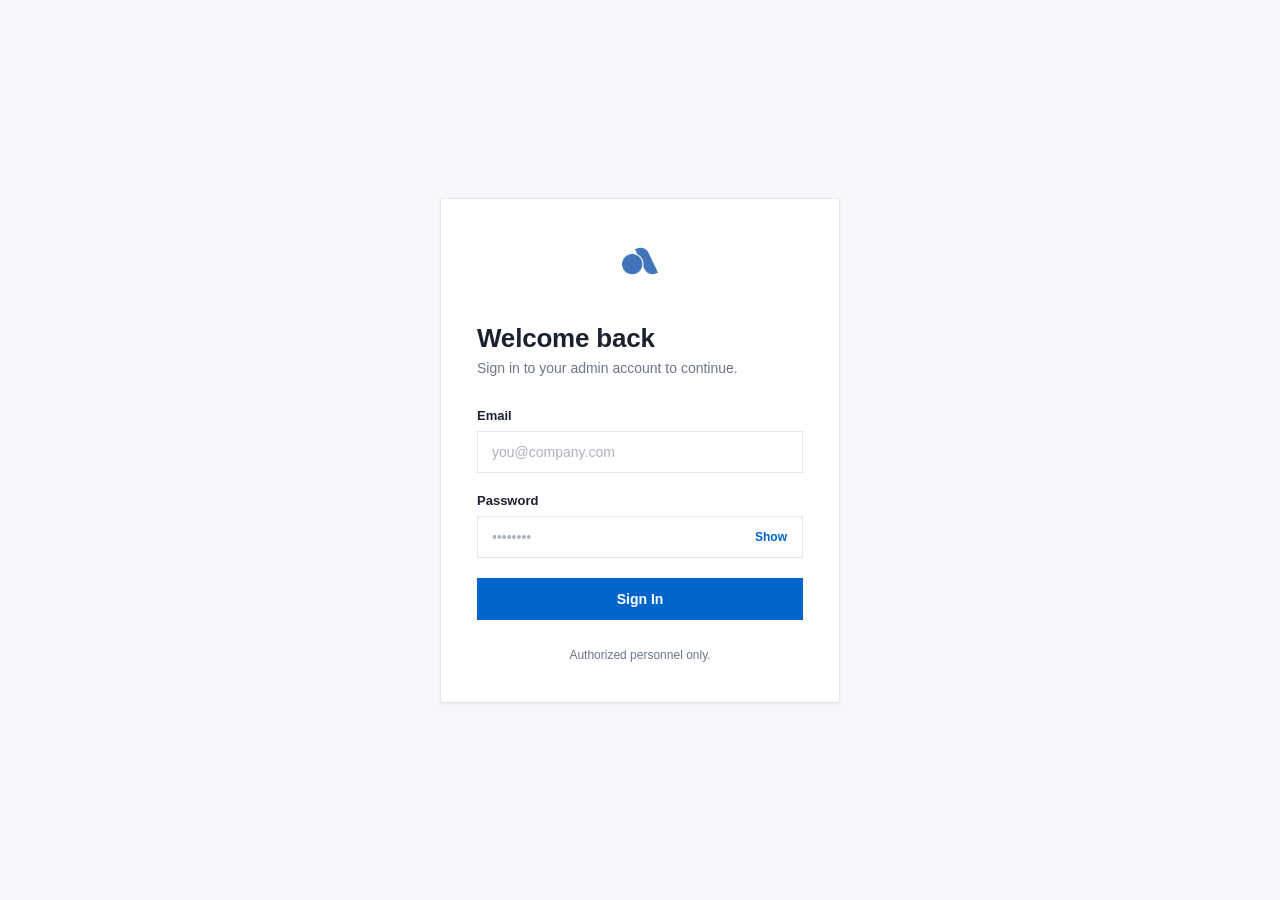
<file: index.html>
<!DOCTYPE html>
<html lang="en">
<head>
    <meta charset="UTF-8">
    <meta name="viewport" content="width=device-width, initial-scale=1.0">
    <title>Admin Login</title>
    <link rel="icon" type="image/png" href="js/assets/logo.png">
    <script src="js/core/theme.js"></script>
    <!-- takeLogoutReason() lives here; login.js reads it to explain a bounce. -->
    <script src="api.js"></script>
    <link rel="stylesheet" href="login.css">
</head>
<body>
    <div class="auth-shell">
        <div class="auth-card">
            <div class="auth-logo">
                <img src="js/assets/logo.png" alt="Company logo" onerror="this.style.display='none'; this.nextElementSibling.style.display='inline';">
                <span class="auth-logo-fallback" style="display:none;">Admin</span>
            </div>

            <h1 class="auth-heading">Welcome back</h1>
            <p class="auth-subheading">Sign in to your admin account to continue.</p>

            <form id="loginForm">
                <div class="form-group">
                    <label for="email">Email</label>
                    <input type="email" id="email" name="email" placeholder="you@company.com" required autocomplete="email">
                </div>
                <div class="form-group">
                    <label for="password">Password</label>
                    <div class="password-input-wrapper">
                        <input type="password" id="password" name="password" placeholder="••••••••" required autocomplete="current-password">
                        <button type="button" class="password-toggle" id="passwordToggle" title="Show password" aria-label="Show password">
                            Show
                        </button>
                    </div>
                </div>
                <div id="errorMessage" class="error-message"></div>
                <button type="submit" class="login-button">Sign In</button>
            </form>

            <p class="auth-footnote">Authorized personnel only.</p>
        </div>
    </div>

    <!-- Two-step verification. Hidden until a password login succeeds. -->
    <div class="otp-overlay" id="otpOverlay" role="dialog" aria-modal="true" aria-labelledby="otpHeading" hidden>
        <div class="otp-modal" role="document">
            <button type="button" class="otp-close" id="otpClose" aria-label="Cancel sign-in">&times;</button>

            <div class="otp-icon" aria-hidden="true">
                <svg width="26" height="26" viewBox="0 0 24 24" fill="none" stroke="currentColor" stroke-width="1.8" stroke-linecap="round" stroke-linejoin="round">
                    <rect x="4" y="10" width="16" height="10" rx="1"></rect>
                    <path d="M8 10V7a4 4 0 0 1 8 0v3"></path>
                </svg>
            </div>

            <h2 class="otp-heading" id="otpHeading">Verify it&rsquo;s you</h2>
            <p class="otp-subheading">
                We sent a 6-digit code to <span class="otp-destination" id="otpDestination">your phone and email</span>.
                It expires in <span id="otpExpiry">5 minutes</span>.
            </p>

            <form id="otpForm" novalidate>
                <div class="otp-inputs" id="otpInputs">
                    <input type="text" inputmode="numeric" autocomplete="one-time-code" maxlength="1" aria-label="Digit 1">
                    <input type="text" inputmode="numeric" maxlength="1" aria-label="Digit 2">
                    <input type="text" inputmode="numeric" maxlength="1" aria-label="Digit 3">
                    <input type="text" inputmode="numeric" maxlength="1" aria-label="Digit 4">
                    <input type="text" inputmode="numeric" maxlength="1" aria-label="Digit 5">
                    <input type="text" inputmode="numeric" maxlength="1" aria-label="Digit 6">
                </div>

                <div id="otpError" class="error-message" role="alert"></div>

                <button type="submit" class="login-button" id="otpVerifyButton">Verify &amp; continue</button>
            </form>

            <p class="otp-resend">
                Didn&rsquo;t get a code?
                <button type="button" class="otp-resend-button" id="otpResend" disabled>Resend in 30s</button>
            </p>
        </div>
    </div>

    <script src="login.js"></script>
</body>
</html>
</file>
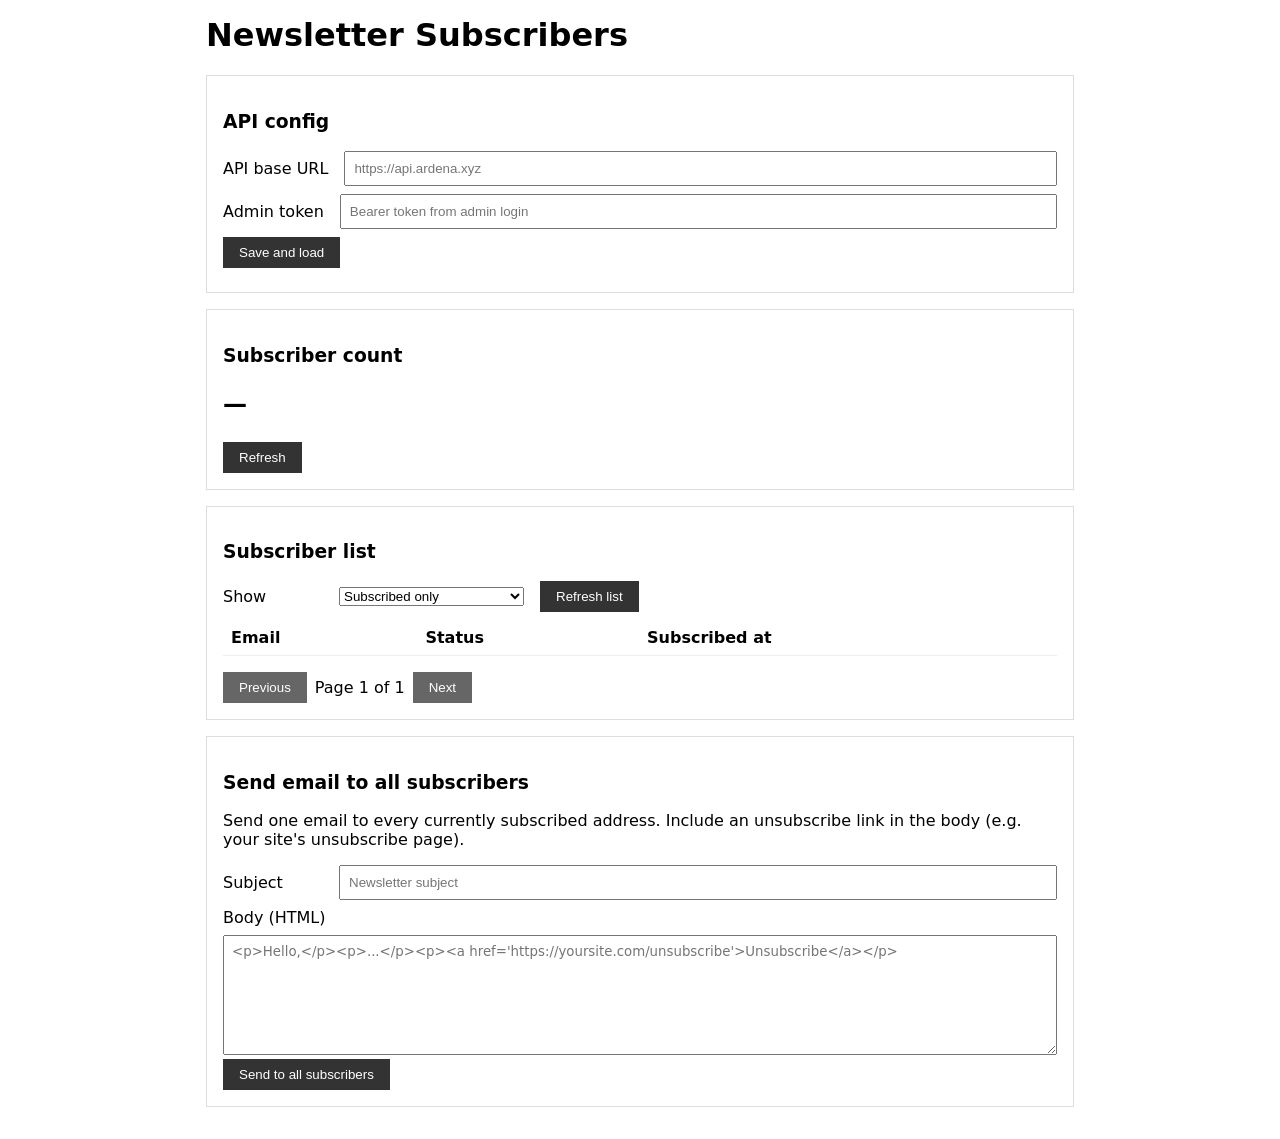
<file: subscribers.html>
<!DOCTYPE html>
<html lang="en">
<head>
  <meta charset="UTF-8">
  <meta name="viewport" content="width=device-width, initial-scale=1.0">
  <title>Subscribers – Admin</title>
  <link rel="icon" type="image/png" href="js/assets/logo.png">
  <style>
    * { box-sizing: border-box; }
    body { font-family: system-ui, sans-serif; max-width: 900px; margin: 0 auto; padding: 1rem; }
    h1 { margin-top: 0; }
    .card { border: 1px solid #ddd; border-radius: 0; padding: 1rem; margin-bottom: 1rem; }
    .row { display: flex; gap: 1rem; align-items: center; flex-wrap: wrap; margin-bottom: 0.5rem; }
    label { min-width: 100px; }
    input[type="url"], input[type="text"], input[type="password"] { flex: 1; min-width: 200px; padding: 0.5rem; }
    textarea { width: 100%; min-height: 120px; padding: 0.5rem; font-family: inherit; }
    button { padding: 0.5rem 1rem; cursor: pointer; background: #333; color: #fff; border: none; border-radius: 0; }
    button:disabled { opacity: 0.6; cursor: not-allowed; }
    button.secondary { background: #666; }
    .count { font-size: 1.5rem; font-weight: 600; }
    table { width: 100%; border-collapse: collapse; }
    th, td { text-align: left; padding: 0.5rem; border-bottom: 1px solid #eee; }
    .msg { padding: 0.5rem; border-radius: 0; margin-top: 0.5rem; }
    .msg.err { background: #fee; color: #c00; }
    .msg.ok { background: #efe; color: #060; }
    .pagination { margin-top: 1rem; display: flex; gap: 0.5rem; align-items: center; }
  </style>
</head>
<body>
  <h1>Newsletter Subscribers</h1>

  <div class="card">
    <h3>API config</h3>
    <div class="row">
      <label>API base URL</label>
      <input type="url" id="apiBase" placeholder="https://api.ardena.xyz" />
    </div>
    <div class="row">
      <label>Admin token</label>
      <input type="password" id="adminToken" placeholder="Bearer token from admin login" />
    </div>
    <div class="row">
      <button type="button" id="saveConfig">Save and load</button>
    </div>
  </div>

  <div class="card">
    <h3>Subscriber count</h3>
    <p class="count" id="subscriberCount">—</p>
    <button type="button" id="refreshCount">Refresh</button>
  </div>

  <div class="card">
    <h3>Subscriber list</h3>
    <div class="row">
      <label>Show</label>
      <select id="subscribedOnly">
        <option value="true">Subscribed only</option>
        <option value="false">All (including unsubscribed)</option>
      </select>
      <button type="button" id="refreshList">Refresh list</button>
    </div>
    <table>
      <thead>
        <tr><th>Email</th><th>Status</th><th>Subscribed at</th></tr>
      </thead>
      <tbody id="subscriberTable"></tbody>
    </table>
    <div class="pagination">
      <button type="button" id="prevPage" class="secondary">Previous</button>
      <span id="pageInfo">Page 1 of 1</span>
      <button type="button" id="nextPage" class="secondary">Next</button>
    </div>
  </div>

  <div class="card">
    <h3>Send email to all subscribers</h3>
    <p>Send one email to every currently subscribed address. Include an unsubscribe link in the body (e.g. your site's unsubscribe page).</p>
    <div class="row">
      <label>Subject</label>
      <input type="text" id="emailSubject" placeholder="Newsletter subject" />
    </div>
    <div class="row">
      <label>Body (HTML)</label>
    </div>
    <textarea id="emailBody" placeholder="<p>Hello,</p><p>...</p><p><a href='https://yoursite.com/unsubscribe'>Unsubscribe</a></p>"></textarea>
    <button type="button" id="sendNewsletter">Send to all subscribers</button>
    <div id="sendResult"></div>
  </div>

  <script>
    const STORAGE_API = 'subscribers_admin_apiBase';
    const STORAGE_TOKEN = 'subscribers_admin_token';

    function getApiBase() { return (document.getElementById('apiBase').value || localStorage.getItem(STORAGE_API) || '').replace(/\/$/, ''); }
    function getToken() { return document.getElementById('adminToken').value || localStorage.getItem(STORAGE_TOKEN) || ''; }

    function api(path, options = {}) {
      const base = getApiBase();
      if (!base) return Promise.reject(new Error('Set API base URL'));
      const url = base + path;
      const headers = { 'Content-Type': 'application/json', ...options.headers };
      if (getToken()) headers['Authorization'] = 'Bearer ' + getToken().replace(/^Bearer\s+/i, '');
      return fetch(url, { ...options, headers }).then(r => r.json().catch(() => ({})));
    }

    document.getElementById('saveConfig').onclick = () => {
      localStorage.setItem(STORAGE_API, getApiBase());
      if (getToken()) localStorage.setItem(STORAGE_TOKEN, getToken());
      loadCount();
      loadList(1);
    };

    let currentPage = 1;
    const limit = 20;

    function loadCount() {
      const q = '?subscribed_only=true';
      api('/admin/subscribers/count' + q).then(d => {
        document.getElementById('subscriberCount').textContent = d.count != null ? d.count : '—';
      }).catch(() => { document.getElementById('subscriberCount').textContent = '—'; });
    }

    function loadList(page) {
      currentPage = page;
      const sub = document.getElementById('subscribedOnly').value;
      api('/admin/subscribers?page=' + page + '&limit=' + limit + '&subscribed_only=' + sub).then(d => {
        const tbody = document.getElementById('subscriberTable');
        tbody.innerHTML = (d.subscribers || []).map(s =>
          '<tr><td>' + s.email + '</td><td>' + (s.is_subscribed ? 'Subscribed' : 'Unsubscribed') + '</td><td>' + (s.created_at ? new Date(s.created_at).toLocaleString() : '') + '</td></tr>'
        ).join('');
        const total = d.total || 0;
        const totalPages = d.total_pages || 1;
        document.getElementById('pageInfo').textContent = 'Page ' + page + ' of ' + totalPages + ' (' + total + ' total)';
        document.getElementById('prevPage').disabled = page <= 1;
        document.getElementById('nextPage').disabled = page >= totalPages;
      }).catch(() => {
        document.getElementById('subscriberTable').innerHTML = '<tr><td colspan="3">Failed to load. Set API URL and token, then Save and load.</td></tr>';
      });
    }

    document.getElementById('refreshCount').onclick = () => loadCount();
    document.getElementById('refreshList').onclick = () => loadList(currentPage);
    document.getElementById('subscribedOnly').onchange = () => loadList(1);
    document.getElementById('prevPage').onclick = () => loadList(currentPage - 1);
    document.getElementById('nextPage').onclick = () => loadList(currentPage + 1);

    document.getElementById('sendNewsletter').onclick = () => {
      const subject = document.getElementById('emailSubject').value.trim();
      const body = document.getElementById('emailBody').value.trim();
      const resultEl = document.getElementById('sendResult');
      if (!subject || !body) {
        resultEl.className = 'msg err';
        resultEl.textContent = 'Please fill subject and body.';
        return;
      }
      resultEl.textContent = 'Sending…';
      resultEl.className = 'msg';
      document.getElementById('sendNewsletter').disabled = true;
      api('/admin/subscribers/send', {
        method: 'POST',
        body: JSON.stringify({ subject, body_html: body })
      }).then(d => {
        resultEl.className = 'msg ok';
        resultEl.textContent = d.message || ('Sent: ' + d.sent + ', Failed: ' + d.failed);
        document.getElementById('sendNewsletter').disabled = false;
      }).catch(e => {
        resultEl.className = 'msg err';
        resultEl.textContent = e.message || 'Failed to send';
        document.getElementById('sendNewsletter').disabled = false;
      });
    };

    if (localStorage.getItem(STORAGE_API)) {
      document.getElementById('apiBase').value = localStorage.getItem(STORAGE_API);
      document.getElementById('adminToken').value = localStorage.getItem(STORAGE_TOKEN) || '';
      loadCount();
      loadList(1);
    }
  </script>
</body>
</html>
</file>
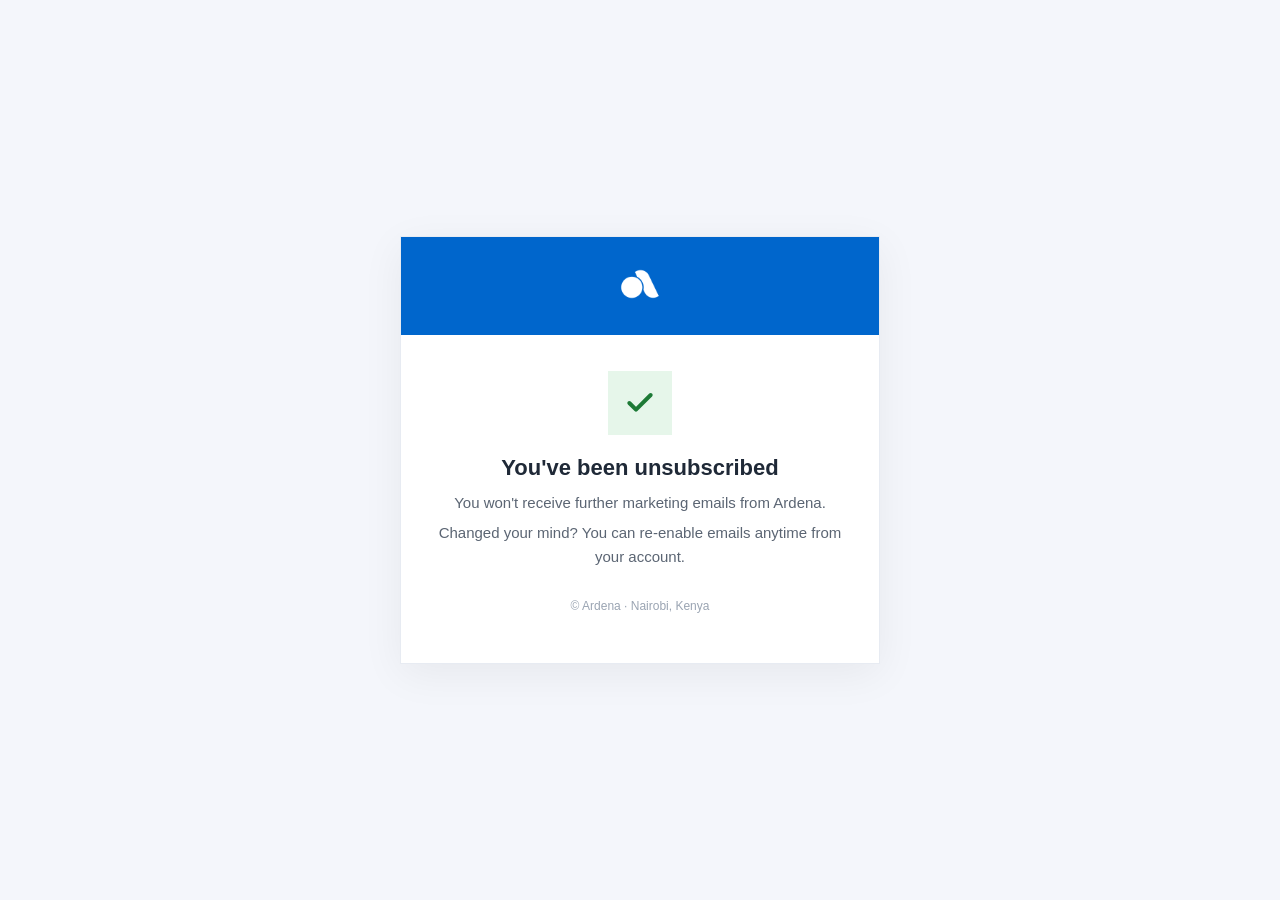
<file: unsubscribe.html>
<!DOCTYPE html>
<html lang="en">
<head>
    <meta charset="UTF-8">
    <meta name="viewport" content="width=device-width, initial-scale=1.0">
    <title>Unsubscribed · Ardena</title>
    <link rel="icon" type="image/png" href="js/assets/logo.png">
    <style>
        * { box-sizing: border-box; }
        body {
            margin: 0;
            min-height: 100vh;
            display: flex;
            align-items: center;
            justify-content: center;
            padding: 24px;
            background: #f4f6fb;
            font-family: -apple-system, BlinkMacSystemFont, 'Segoe UI', Roboto, Helvetica, Arial, sans-serif;
            color: #1f2937;
        }
        .card {
            width: 100%;
            max-width: 480px;
            background: #fff;
            border: 1px solid #e7ebf2;
            border-radius: 0;
            overflow: hidden;
            box-shadow: 0 10px 40px rgba(0, 0, 0, 0.06);
        }
        .card-header {
            background: #0066cc;
            text-align: center;
            padding: 24px 28px;
        }
        .card-header img {
            height: 46px;
            filter: brightness(0) invert(1); /* render the colored logo white */
        }
        .card-body {
            padding: 36px 32px 40px;
            text-align: center;
        }
        .check {
            width: 64px;
            height: 64px;
            margin: 0 auto 20px;
            border-radius: 0;
            background: #e6f6ea;
            display: flex;
            align-items: center;
            justify-content: center;
        }
        .check svg { width: 32px; height: 32px; color: #1d7a36; }
        h1 { margin: 0 0 10px; font-size: 22px; font-weight: 600; }
        p { margin: 0 0 6px; font-size: 15px; line-height: 1.6; color: #5b6573; }
        .foot { margin-top: 28px; font-size: 12px; color: #9aa4b2; }
    </style>
</head>
<body>
    <div class="card">
        <div class="card-header">
            <img src="js/assets/logo.png" alt="Ardena">
        </div>
        <div class="card-body">
            <div class="check" aria-hidden="true">
                <svg viewBox="0 0 24 24" fill="none" stroke="currentColor" stroke-width="3" stroke-linecap="round" stroke-linejoin="round"><polyline points="20 6 9 17 4 12"></polyline></svg>
            </div>
            <h1>You've been unsubscribed</h1>
            <p>You won't receive further marketing emails from Ardena.</p>
            <p>Changed your mind? You can re-enable emails anytime from your account.</p>
            <p class="foot">&copy; Ardena · Nairobi, Kenya</p>
        </div>
    </div>
</body>
</html>
</file>
<file: login.css>
/* login.css — corporate centred sign-in.
   Linked ONLY by index.html so it never affects the dashboard (which shares
   styles.css). Single card centred in the viewport, square corners throughout. */

:root {
    color-scheme: light;
    --auth-accent: #0066cc;
    --auth-accent-hover: #0052a3;
    --auth-ink: #1a2230;
    --auth-muted: #6b7787;
    --auth-border: #e2e6ec;
    --auth-bg: #f5f7fa;
    --auth-surface: #ffffff;
    --auth-field: #ffffff;
    --auth-placeholder: #aab3c0;
    --auth-danger: #d32f2f;
    --auth-disabled: #9bb8d8;
    --auth-ring: rgba(0, 102, 204, 0.12);
    --auth-shadow: 0 1px 3px rgba(26, 34, 48, 0.06);
    --auth-modal-shadow: 0 12px 32px rgba(26, 34, 48, 0.18);
    --auth-scrim: rgba(26, 34, 48, 0.55);
    --auth-otp-filled-border: #b9cde4;
    --auth-otp-filled-bg: #f8fbff;
}

/* Dark theme — same warm neutral greys as the dashboard.
   <html data-theme> is stamped by js/core/theme.js before this file paints. */
[data-theme="dark"] {
    color-scheme: dark;
    --auth-accent: #4d9fff;
    --auth-accent-hover: #6cb0ff;
    --auth-ink: #edece8;
    --auth-muted: #a5a49e;
    --auth-border: #2e2e2c;
    --auth-bg: #171716;
    --auth-surface: #1e1e1d;
    --auth-field: #232322;
    --auth-placeholder: #78776f;
    --auth-danger: #f87171;
    --auth-disabled: #33332f;
    --auth-ring: rgba(77, 159, 255, 0.22);
    --auth-shadow: 0 1px 3px rgba(0, 0, 0, 0.45);
    --auth-modal-shadow: 0 20px 48px rgba(0, 0, 0, 0.65);
    --auth-scrim: rgba(0, 0, 0, 0.68);
    --auth-otp-filled-border: #474743;
    --auth-otp-filled-bg: #272725;
}

* {
    margin: 0;
    padding: 0;
    box-sizing: border-box;
}

body {
    font-family: -apple-system, BlinkMacSystemFont, 'Segoe UI', Roboto, 'Helvetica Neue', Arial, sans-serif;
    background-color: var(--auth-bg);
    color: var(--auth-ink);
    min-height: 100vh;
    -webkit-font-smoothing: antialiased;
}

.auth-shell {
    display: flex;
    align-items: center;
    justify-content: center;
    min-height: 100vh;
    padding: 40px 20px;
}

.auth-card {
    width: 100%;
    max-width: 400px;
    padding: 40px 36px;
    background: var(--auth-surface);
    border: 1px solid var(--auth-border);
    border-radius: 0;
    box-shadow: var(--auth-shadow);
}

.auth-logo {
    display: flex;
    align-items: center;
    justify-content: center;
    gap: 12px;
    margin-bottom: 40px;
}

.auth-logo img {
    height: 44px;
    width: auto;
    display: block;
}

.auth-logo .auth-logo-fallback {
    font-size: 20px;
    font-weight: 700;
    letter-spacing: 0.2px;
    color: var(--auth-ink);
}

.auth-heading {
    font-size: 26px;
    font-weight: 600;
    letter-spacing: -0.2px;
    margin-bottom: 6px;
    color: var(--auth-ink);
}

.auth-subheading {
    font-size: 14px;
    color: var(--auth-muted);
    margin-bottom: 32px;
}

.form-group {
    margin-bottom: 20px;
}

label {
    display: block;
    margin-bottom: 8px;
    font-size: 13px;
    font-weight: 600;
    color: var(--auth-ink);
}

input[type="email"],
input[type="password"],
input[type="text"] {
    width: 100%;
    padding: 12px 14px;
    font-size: 14px;
    color: var(--auth-ink);
    background: var(--auth-field);
    border: 1px solid var(--auth-border);
    border-radius: 0;
    transition: border-color 0.15s, box-shadow 0.15s;
}

input[type="email"]:focus,
input[type="password"]:focus,
input[type="text"]:focus {
    outline: none;
    border-color: var(--auth-accent);
    box-shadow: 0 0 0 3px var(--auth-ring);
}

input::placeholder {
    color: var(--auth-placeholder);
}

.password-input-wrapper {
    position: relative;
    display: flex;
    align-items: center;
}

.password-input-wrapper input {
    flex: 1;
    padding-right: 64px;
}

.password-toggle {
    position: absolute;
    right: 6px;
    padding: 6px 10px;
    font-size: 12px;
    font-weight: 600;
    color: var(--auth-accent);
    background: none;
    border: none;
    cursor: pointer;
    border-radius: 0;
    white-space: nowrap;
}

.password-toggle:hover {
    color: var(--auth-accent-hover);
    background-color: var(--auth-ring);
}

.error-message {
    color: var(--auth-danger);
    font-size: 13px;
    margin-bottom: 14px;
    min-height: 18px;
    display: none;
}

.error-message.show {
    display: block;
}

.login-button {
    width: 100%;
    padding: 13px;
    font-size: 14px;
    font-weight: 600;
    color: white;
    background-color: var(--auth-accent);
    border: none;
    border-radius: 0;
    cursor: pointer;
    transition: background-color 0.15s, transform 0.05s;
}

.login-button:hover {
    background-color: var(--auth-accent-hover);
}

.login-button:active {
    transform: translateY(1px);
}

.login-button:disabled {
    background-color: var(--auth-disabled);
    cursor: not-allowed;
}

.auth-footnote {
    margin-top: 28px;
    font-size: 12px;
    color: var(--auth-muted);
    text-align: center;
}

/* ---------- Responsive ---------- */
@media (max-width: 420px) {
    .auth-shell {
        padding: 24px 16px;
    }

    .auth-card {
        padding: 32px 24px;
    }

    .auth-heading {
        font-size: 22px;
    }
}

/* ---------- Two-step verification modal ----------
   Overlays the sign-in card once the password check passes. Keeps the same
   square, corporate language as the card; only the OTP digit boxes and the
   lock badge round off, so the step reads as a distinct moment. */

.otp-overlay {
    position: fixed;
    inset: 0;
    z-index: 100;
    display: flex;
    align-items: center;
    justify-content: center;
    padding: 24px 16px;
    background: var(--auth-scrim);
    animation: otp-fade 0.16s ease-out;
}

.otp-overlay[hidden] {
    display: none;
}

.otp-modal {
    position: relative;
    width: 100%;
    max-width: 400px;
    padding: 36px 36px 28px;
    background: var(--auth-surface);
    border: 1px solid var(--auth-border);
    box-shadow: var(--auth-modal-shadow);
    text-align: center;
    animation: otp-rise 0.18s ease-out;
}

@keyframes otp-fade {
    from { opacity: 0; }
    to { opacity: 1; }
}

@keyframes otp-rise {
    from { opacity: 0; transform: translateY(8px); }
    to { opacity: 1; transform: none; }
}

.otp-close {
    position: absolute;
    top: 10px;
    right: 12px;
    width: 30px;
    height: 30px;
    font-size: 22px;
    line-height: 1;
    color: var(--auth-muted);
    background: none;
    border: none;
    cursor: pointer;
}

.otp-close:hover {
    color: var(--auth-ink);
}

.otp-icon {
    display: flex;
    align-items: center;
    justify-content: center;
    width: 52px;
    height: 52px;
    margin: 0 auto 18px;
    border-radius: 50%;
    color: var(--auth-accent);
    background: var(--auth-ring);
}

.otp-heading {
    font-size: 20px;
    font-weight: 600;
    letter-spacing: -0.2px;
    margin-bottom: 8px;
    color: var(--auth-ink);
}

.otp-subheading {
    font-size: 13px;
    line-height: 1.55;
    color: var(--auth-muted);
    margin-bottom: 26px;
}

.otp-destination {
    font-weight: 600;
    color: var(--auth-ink);
}

.otp-inputs {
    display: flex;
    justify-content: center;
    gap: 8px;
    margin-bottom: 18px;
}

.otp-inputs input {
    width: 46px;
    height: 54px;
    padding: 0;
    font-size: 22px;
    font-weight: 600;
    text-align: center;
    color: var(--auth-ink);
    background: var(--auth-field);
    border: 1px solid var(--auth-border);
    border-radius: 6px;
    transition: border-color 0.15s, box-shadow 0.15s;
    -moz-appearance: textfield;
}

.otp-inputs input:focus {
    outline: none;
    border-color: var(--auth-accent);
    box-shadow: 0 0 0 3px var(--auth-ring);
}

.otp-inputs input.filled {
    border-color: var(--auth-otp-filled-border);
    background: var(--auth-otp-filled-bg);
}

.otp-inputs.invalid input {
    border-color: var(--auth-danger);
    animation: otp-shake 0.3s ease;
}

@keyframes otp-shake {
    25% { transform: translateX(-4px); }
    50% { transform: translateX(4px); }
    75% { transform: translateX(-2px); }
}

.otp-modal .error-message {
    margin-bottom: 12px;
    text-align: center;
}

.otp-resend {
    margin-top: 20px;
    font-size: 12px;
    color: var(--auth-muted);
}

.otp-resend-button {
    font: inherit;
    font-weight: 600;
    color: var(--auth-accent);
    background: none;
    border: none;
    padding: 2px 4px;
    cursor: pointer;
}

.otp-resend-button:hover:not(:disabled) {
    color: var(--auth-accent-hover);
    text-decoration: underline;
}

.otp-resend-button:disabled {
    color: var(--auth-muted);
    cursor: default;
}

@media (max-width: 420px) {
    .otp-modal {
        padding: 30px 20px 24px;
    }

    .otp-inputs {
        gap: 6px;
    }

    .otp-inputs input {
        width: 100%;
        height: 50px;
        font-size: 20px;
    }
}
</file>
